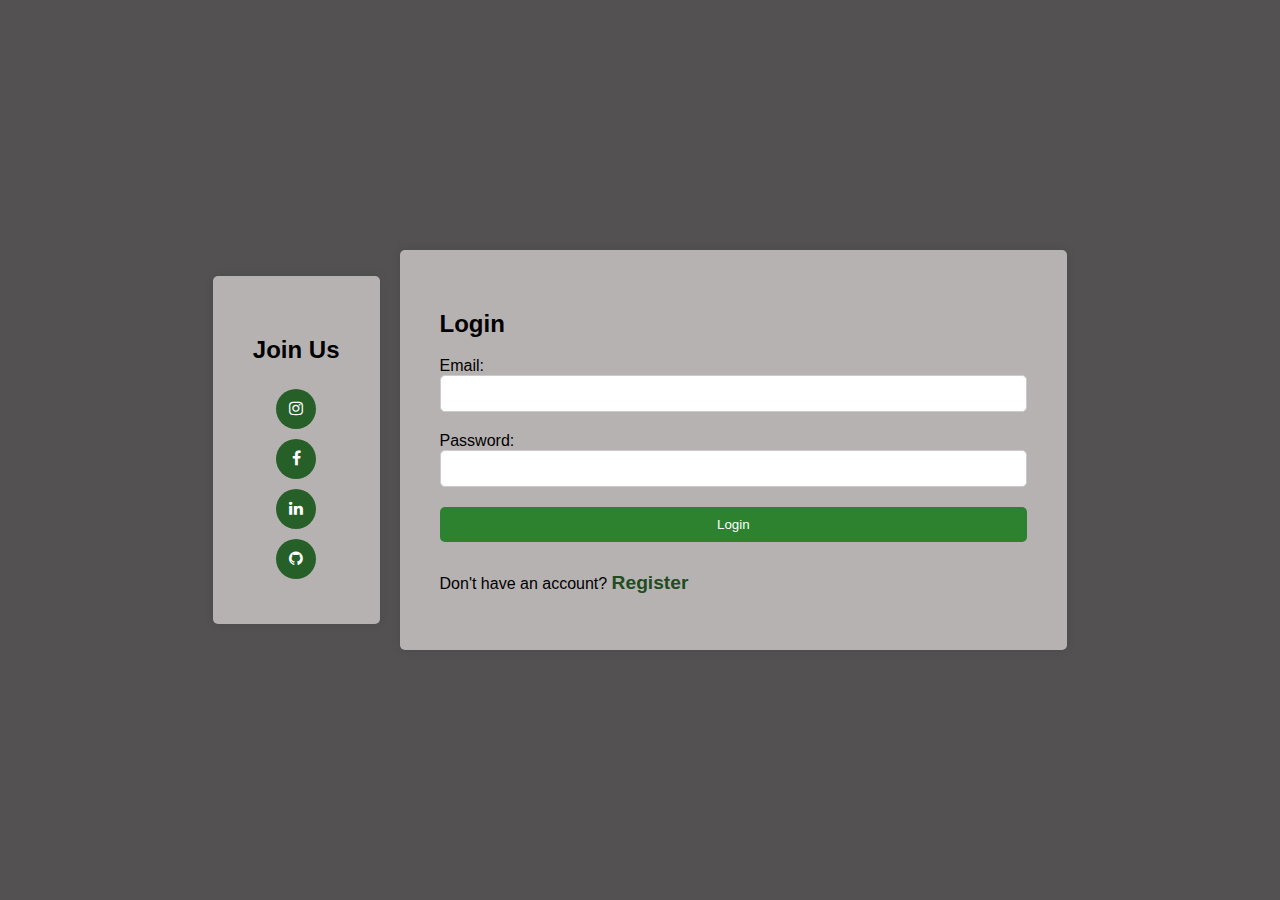
<file: Vchat-main/target/classes/index.html>
<!DOCTYPE html>
<html lang="en">
<head>
  <meta charset="UTF-8">
  <meta name="viewport" content="width=device-width, initial-scale=1.0">
  <title>Connected Users</title>
  <link rel="stylesheet" href="/Vchat-main/src/main/resources/static/css/style.css">
  <link rel="stylesheet" href="/Vchat-main/src/main/resources/static/css/index.css">
  <link rel="stylesheet" href="https://cdnjs.cloudflare.com/ajax/libs/font-awesome/4.7.0/css/font-awesome.min.css">
</head>
<body>
<div class="container">
  <div class="image-container">
    <img src="https://images.idgesg.net/images/article/2020/04/zoom_video_conferencing_online_meeting_remote_workers_one_user_connected_via_laptop_with_a_grid_of_twelve_participants_on_screen_2400x1600-100837446-large.jpg?auto=webp&quality=85,70" alt="Image">
  </div>

  <div class="main">
    <div class="new-meeting">
      <button id="newMeetingBtn">Create a New Meeting</button>
      <div class="join-meeting">
        <input type="text" placeholder="Meeting ID" id="meetingName">
        <button id="joinMeetingBtn">Join</button>
      </div>
    </div>
    <div class="connected-users">
      <button id="logoutBtn">Logout</button>
      <h2>Connected Users</h2>
      <ul id="userList"></ul>
    </div>
  </div>
</div>
<script src="/Vchat-main/src/main/resources/static/js/index.js"></script>
</body>
</html>
</file>
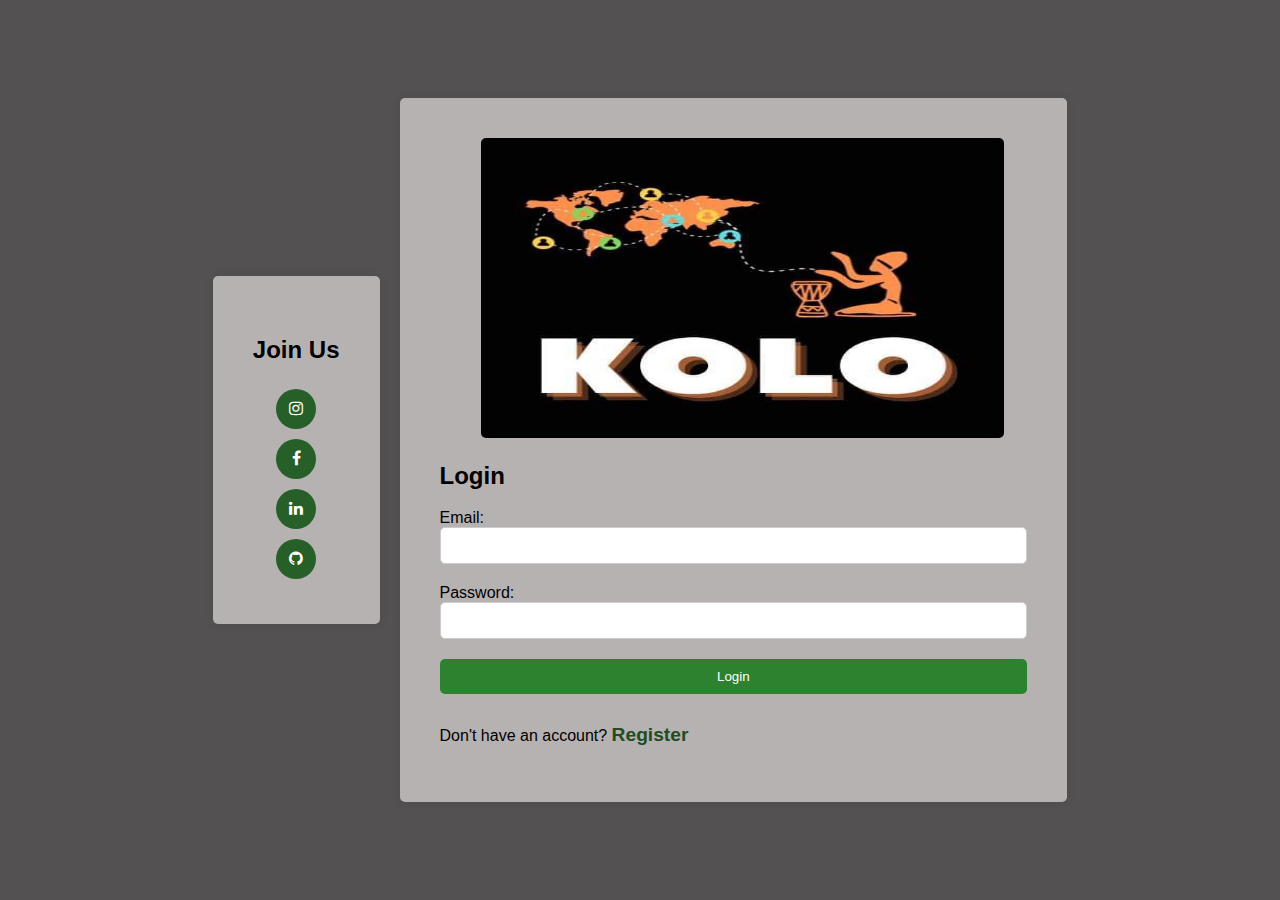
<file: Vchat-main/target/classes/static/index.html>
<!DOCTYPE html>
<html lang="en">
<head>
  <meta charset="UTF-8">
  <meta name="viewport" content="width=device-width, initial-scale=1.0">
  <title>Connected Users</title>
  <link rel="stylesheet" href="/Vchat-main/src/main/resources/static/css/style.css">
  <link rel="stylesheet" href="/Vchat-main/src/main/resources/static/css/index.css">
  <link rel="stylesheet" href="https://cdnjs.cloudflare.com/ajax/libs/font-awesome/4.7.0/css/font-awesome.min.css">
</head>
<body>
<div class="container">
  <div class="image-container">
    <img src="./assets/IMG_1395.jpg" alt="Image">
  </div>

  <div class="main">
    <div class="new-meeting">
      <button id="newMeetingBtn">Create a New Meeting</button>
      <div class="join-meeting">
        <input type="text" placeholder="Meeting ID" id="meetingName">
        <button id="joinMeetingBtn">Join</button>
      </div>
    </div>
    <div class="connected-users">
      <button id="logoutBtn">Logout</button>
      <h2>Connected Users</h2>
      <ul id="userList"></ul>
    </div>
  </div>
</div>
<script src="/Vchat-main/src/main/resources/static/js/index.js"></script>
</body>
</html>
</file>
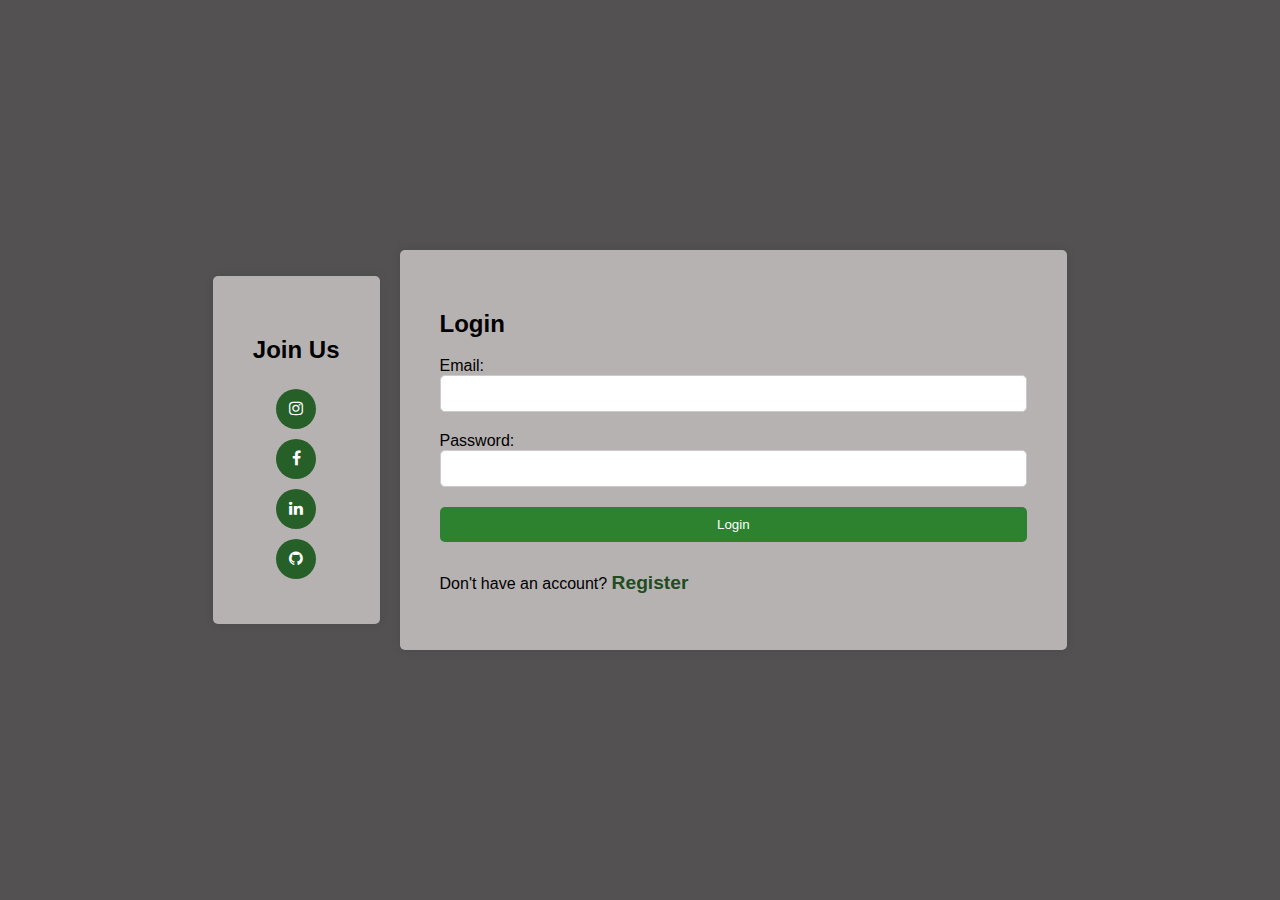
<file: Vchat-main/target/classes/login.html>
<!DOCTYPE html>
<html lang="en">
<head>
  <meta charset="UTF-8">
  <meta name="viewport" content="width=device-width, initial-scale=1.0">
  <title>Login Page</title>
  <link rel="stylesheet" href="/Vchat-main/src/main/resources/static/css/style.css">
  <link rel="stylesheet" href="https://cdnjs.cloudflare.com/ajax/libs/font-awesome/4.7.0/css/font-awesome.min.css">
</head>
<body>
<div class="container">
  <div class="social-icons">
    <h2>Join Us</h2>
    <a href="#" target="_blank"><i class="fa fa-instagram"></i></a>
    <a href="#" target="_blank"><i class="fa fa-facebook"></i></a>
    <a href="#" target="_blank"><i class="fa fa-linkedin"></i></a>
    <a href="#" target="_blank"><i class="fa fa-github"></i></a>
  </div>
  <div class="login-form">
    <h2>Login</h2>
    <form id="loginForm">
      <label for="email">Email:</label>
      <input type="email" id="email" required>

      <label for="password">Password:</label>
      <input type="password" id="password" required>

      <button type="submit">Login</button>
    </form>
    <p>Don't have an account? <a href="register.html">Register</a></p>
  </div>
</div>
<script src="/Vchat-main/src/main/resources/static/js/login.js"></script>
</body>
</html>
</file>
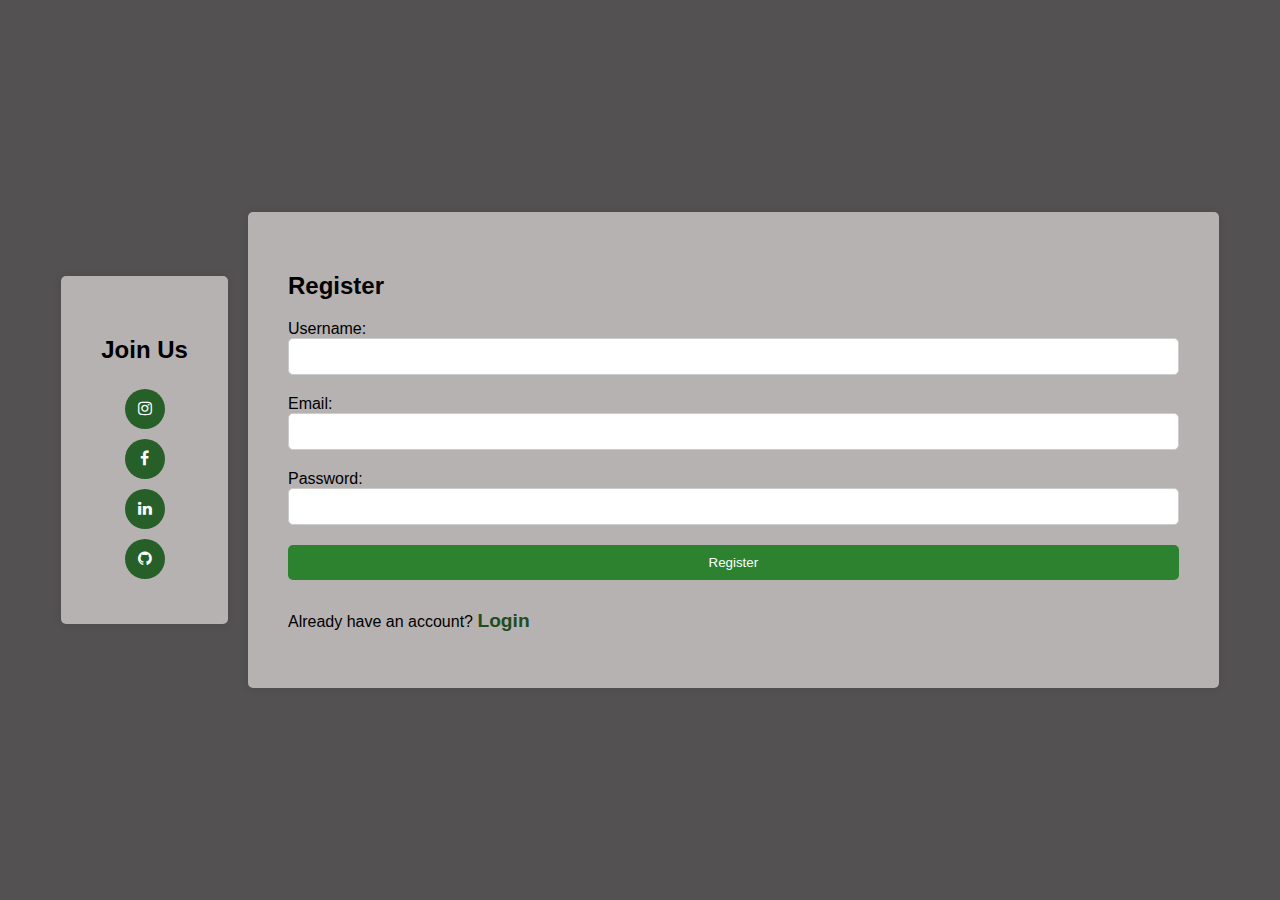
<file: Vchat-main/target/classes/register.html>
<!DOCTYPE html>
<html lang="en">
<head>
  <meta charset="UTF-8">
  <meta name="viewport" content="width=device-width, initial-scale=1.0">
  <title>Login Page</title>
  <link rel="stylesheet" href="/Vchat-main/src/main/resources/static/css/style.css">
  <link rel="stylesheet" href="https://cdnjs.cloudflare.com/ajax/libs/font-awesome/4.7.0/css/font-awesome.min.css">
</head>
<body>
<div class="container">
  <div class="social-icons">
    <h2>Join Us</h2>
    <a href="#" target="_blank"><i class="fa fa-instagram"></i></a>
    <a href="#" target="_blank"><i class="fa fa-facebook"></i></a>
    <a href="#" target="_blank"><i class="fa fa-linkedin"></i></a>
    <a href="#" target="_blank"><i class="fa fa-github"></i></a>
  </div>
  <div class="login-form">
    <h2>Register</h2>
    <form id="registrationForm">
      <label for="username">Username:</label>
      <input type="text" id="username" required>

      <label for="email">Email:</label>
      <input type="email" id="email" required>

      <label for="password">Password:</label>
      <input type="password" id="password" required>

      <button type="submit">Register</button>
    </form>
    <p>Already have an account? <a href="login.html">Login</a></p>
  </div>
</div>

<script src="/Vchat-main/src/main/resources/static/js/register.js "></script>
</body>
</html>
</file>
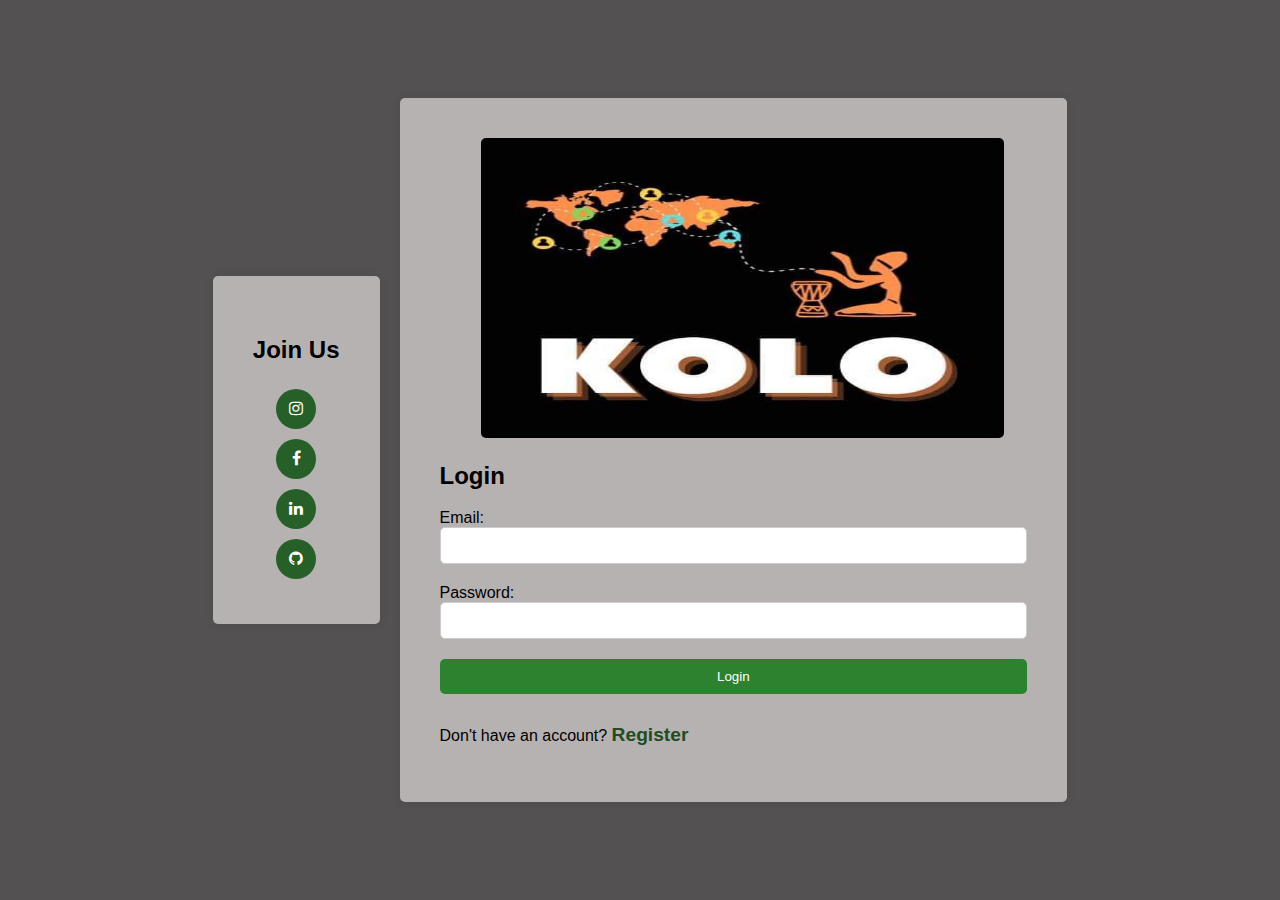
<file: Vchat-main/target/classes/static/login.html>
<!DOCTYPE html>
<html lang="en">
<head>
  <meta charset="UTF-8">
  <meta name="viewport" content="width=device-width, initial-scale=1.0">
  <title>Login Page</title>
  <link rel="stylesheet" href="/Vchat-main/src/main/resources/static/css/style.css">
  <link rel="stylesheet" href="https://cdnjs.cloudflare.com/ajax/libs/font-awesome/4.7.0/css/font-awesome.min.css">
</head>
<body>
  
<div class="container">
  <div class="social-icons">
    <h2>Join Us</h2>
    <a href="#" target="_blank"><i class="fa fa-instagram"></i></a>
    <a href="#" target="_blank"><i class="fa fa-facebook"></i></a>
    <a href="#" target="_blank"><i class="fa fa-linkedin"></i></a>
    <a href="#" target="_blank"><i class="fa fa-github"></i></a>
  </div>
  <div class="login-form">
    <img src="./assets/IMG_1395.jpg" alt="" srcset="">
    <h2>Login</h2>
    <form id="loginForm">
      <label for="email">Email:</label>
      <input type="email" id="email" required>

      <label for="password">Password:</label>
      <input type="password" id="password" required>

      <button type="submit">Login</button>
    </form>
    <p>Don't have an account? <a href="register.html">Register</a></p>
  </div>
</div>
<script src="/Vchat-main/src/main/resources/static/js/login.js"></script>
</body>
</html>
</file>
<file: Vchat-main/src/main/resources/static/css/style.css>
body {
    margin: 0;
    padding: 0;
    font-family: Arial, sans-serif;
    background-color: #535151; /* Change the background color of the page */
}
.login-form img {
    width: 89%;  /* Increase the width to 50% of the container */
    height: 300px;  /* Maintain the aspect ratio by automatically adjusting the height */
    border-radius: 5px;
    margin-left: 7%;  /* Add a slight border radius to match the overall style */
}


.container {
    display: flex;
    justify-content: center;
    align-items: center;
    height: 100vh;
}

.login-form,
.social-icons {
    background-color: #b7b2b2;
    padding: 40px;
    border-radius: 5px;
    box-shadow: 0 0 10px rgba(0, 0, 0, 0.1);
}

.social-icons {
    margin-right: 20px;
    height: fit-content;
}

.social-icons {
    display: flex;
    flex-direction: column;
    align-items: center;
}

.login-form input[type="text"],
.login-form input[type="password"],
.login-form input[type="email"],
.login-form button {
    width: 100%;
    padding: 10px;
    margin-bottom: 20px;
    border: 1px solid #ccc;
    border-radius: 5px;
    box-sizing: border-box; /* Include padding and border in the width */
}

.login-form button {
    background-color: #2c822f;
    color: #fff;
    border: none;
    cursor: pointer;
}

.login-form p {
    margin-top: 10px;
}

.login-form a {
    color: #214c22;
    text-decoration: none;
    font-size: larger;
    font-weight: bolder;
}

.social-icons h2 {
    margin-bottom: 20px;
}

.social-icons a {
    display: inline-block;
    margin: 5px;
    width: 40px;
    height: 40px;
    border-radius: 50%;
    background-color: #265f28;
    color: #fff;
    text-align: center;
    line-height: 40px;
    text-decoration: none;
}

.user-email {
    font-size: 15px !important;
}
</file>
<file: Vchat-main/src/main/resources/static/css/index.css>
body {
    margin: 0;
    padding: 0;
    font-family: Arial, sans-serif;
    background-color: #686767; /* Change the background color of the page */
}

.container {
    display: flex;
    justify-content: center;
    align-items: center;
    height: 100vh;
}

.image-container,
.connected-users,
.new-meeting {
    background-color: #a8a5a5;
    padding: 20px;
    border-radius: 5px;
    box-shadow: 0 0 10px rgba(0, 0, 0, 0.1);
}

.image-container {
    flex: 1;
    max-width: 400px;
}

.connected-users {
    flex: 1;
    max-width: 350px;
}

.image-container img {
    max-width: 100%;
    height: auto;
}

.connected-users h2 {
    margin-bottom: 20px;
    font-size: 22px; /* Increase the font size for the title */
}

.connected-users ul {
    list-style: none;
    padding: 0;
}

.connected-users li {
    display: flex;
    flex-direction: row;
    justify-content: space-between;
    align-items: center;
    margin-bottom: 10px;
    font-size: 25px;
}

.connected-users li i {
    margin-right: 10px;
    font-size: 25px;
}

/* Add a bulb icon after each connected user */
.connected-users li i.fa-lightbulb-o {
    font-size: 25px;
}

/* Online status - green bulb */
.connected-users li i.online {
    color: #02fb10;
}

/* Offline status - red bulb */
.connected-users li i.offline {
    color: #e61876;
}

/* Add a separator after each connected user */
.connected-users li:not(:last-child) {
    border-bottom: 1px solid #ccc;
    padding-bottom: 5px;
}

/* Optional separation between blocks */
.container > div:not(:last-child) {
    margin-right: 20px;
}

div.main {
    display: flex;
    flex-direction: column;
}

.new-meeting {
    margin-bottom: 20px;
}

.new-meeting button {
    padding: 10px 20px;
    background-color: #007BFF; /* Blue background color */
    color: #fff; /* Text color */
    border: none;
    border-radius: 5px;
    cursor: pointer;
    font-size: 16px;
    transition: background-color 0.3s;
    width: 100%;
}

.new-meeting button:hover {
    background-color: #0056b3; /* Darker blue on hover */
}

.join-meeting {
    display: flex;
    align-items: center;
    margin-top: 10px;
}

.join-meeting input[type="text"] {
    flex: 1;
    padding: 8px;
    font-size: 16px;
    border: 1px solid #ccc;
    border-radius: 5px;
}

.join-meeting button {
    margin-left: 10px;
    padding: 8px 16px;
    background-color: #4CAF50; /* Green background color */
    color: #fff; /* Text color */
    border: none;
    border-radius: 5px;
    cursor: pointer;
    font-size: 16px;
    transition: background-color 0.3s;
}

.join-meeting button:hover {
    background-color: #45a049; /* Darker green on hover */
}

#logoutBtn {
    padding: 10px 20px;
    background-color: #f44336; /* Red background color */
    color: #fff; /* Text color */
    border: none;
    border-radius: 5px;
    cursor: pointer;
    font-size: 16px;
    transition: background-color 0.3s;
}

#logoutBtn:hover {
    background-color: #d32f2f; /* Darker red on hover */
}

/* Media Queries for Mobile Devices */
@media (max-width: 768px) {
    .container {
      
        padding: 5px; /* Adjust padding for smaller screens */
        display: flex;
        justify-content: center;
        align-items: center;
        
    }

 
    .connected-users,
    .new-meeting {
        width: 100%;
        margin-bottom: 15px; /* Adjust spacing between blocks */
    }
  
    .connected-users li {
        font-size: 20px; /* Adjust font size for smaller screens */
    }

    .connected-users li i {
        font-size: 20px;
    }

    .new-meeting button,
    .join-meeting button,
    #logoutBtn {
        font-size: 14px; /* Adjust font size for buttons */
    }
}

@media (max-width: 480px) {
    .connected-users li {
        font-size: 18px; /* Further adjust font size for very small screens */
    }

    .connected-users li i {
        font-size: 18px;
    }

    .new-meeting button,
    .join-meeting button,
    #logoutBtn {
        font-size: 12px; /* Further adjust font size for buttons */
    }
    .image-container{
        
        width: 50%;
        height: 10%px;
        padding: 20px;
    }
}
</file>
